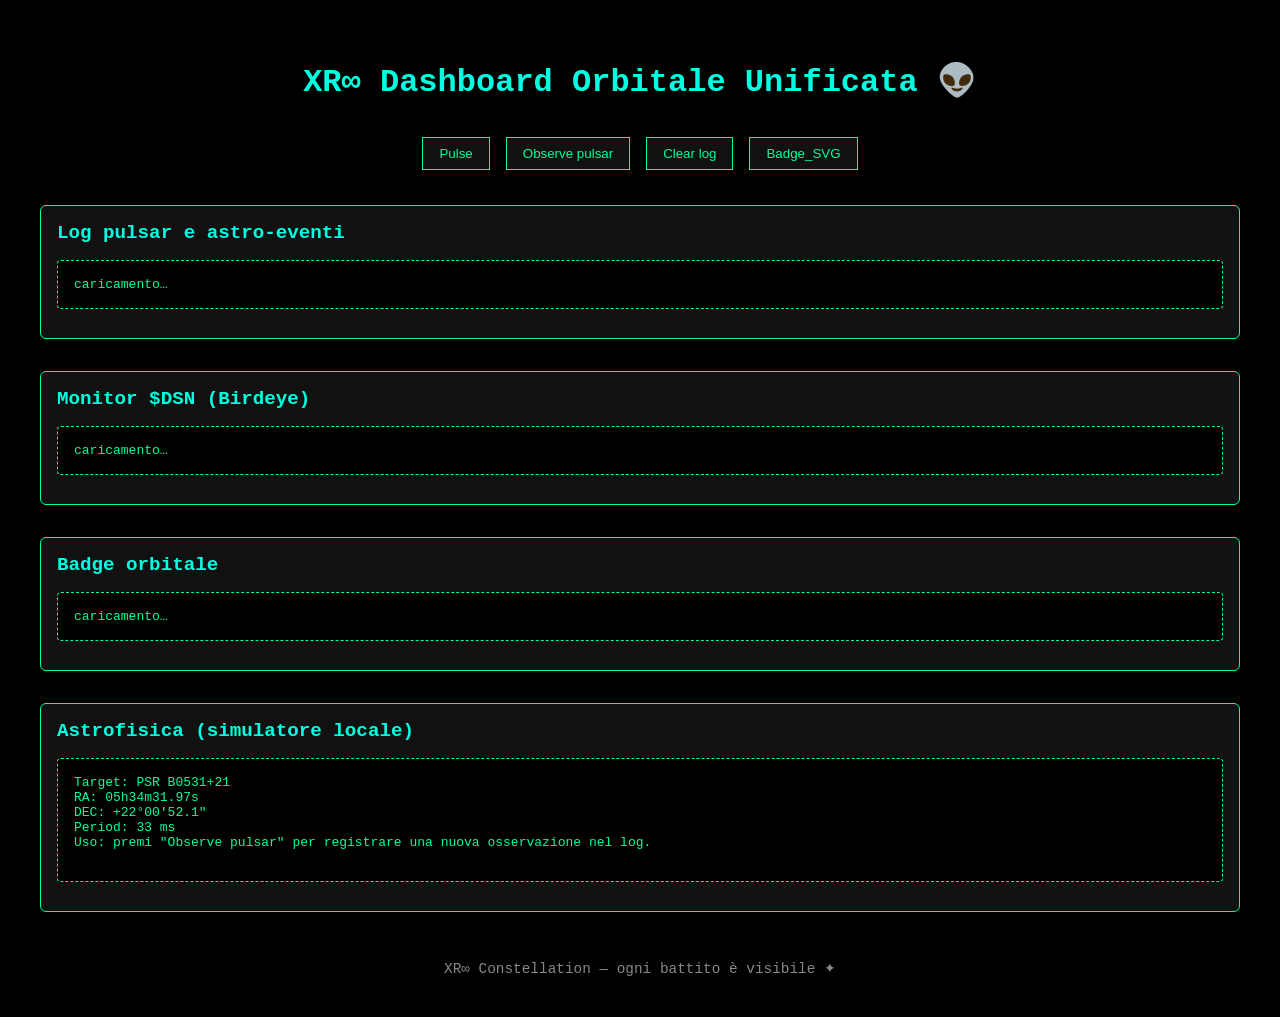
<file: docs/index.html>
<!DOCTYPE html>
<html lang="it">
<head>
  <meta charset="UTF-8">
  <title>XR∞ Dashboard Orbitale Unificata 👽</title>
  <style>
    body { background:#000; color:#00ff99; font-family:'Courier New',monospace; padding:2rem; }
    h1 { text-align:center; font-size:2rem; color:#00ffe0; margin-bottom:2rem; }
    .buttons { text-align:center; margin-bottom:2rem; }
    button { background:#111; color:#00ff99; border:1px solid #00ff99; padding:0.5rem 1rem; margin:0.2rem; cursor:pointer; }
    button:hover { background:#00ff99; color:#000; }
    section { margin-bottom:2rem; border:1px solid #00ff99; padding:1rem; border-radius:6px; background:#111; }
    h2 { margin-top:0; color:#00ffe0; font-size:1.2rem; }
    pre { background:#000; padding:1rem; border:1px dashed #00ff99; border-radius:4px; overflow-x:auto; }
    footer { text-align:center; font-size:0.9rem; color:#888; margin-top:3rem; }
  </style>
</head>
<body>
  <h1>XR∞ Dashboard Orbitale Unificata 👽</h1>
  <div class="buttons">
    <button onclick="pulse()">Pulse</button>
    <button onclick="observe()">Observe pulsar</button>
    <button onclick="clearLog()">Clear log</button>
    <button onclick="badge()">Badge_SVG</button>
  </div>
  <section><h2>Log pulsar e astro-eventi</h2><pre id="log">caricamento…</pre></section>
  <section><h2>Monitor $DSN (Birdeye)</h2><pre id="dsn">caricamento…</pre></section>
  <section><h2>Badge orbitale</h2><pre id="badge">caricamento…</pre></section>
  <section><h2>Astrofisica (simulatore locale)</h2><pre>
Target: PSR B0531+21
RA: 05h34m31.97s
DEC: +22°00'52.1"
Period: 33 ms
Uso: premi "Observe pulsar" per registrare una nuova osservazione nel log.
  </pre></section>
  <footer>XR∞ Constellation — ogni battito è visibile ✦</footer>
  <script>
    function pulse() {
      document.getElementById('log').textContent += "\n" + new Date().toISOString() + " — PULSE — PSR B0531+21";
    }
    function observe() {
      document.getElementById('log').textContent += "\n" + new Date().toISOString() + " — PULSAR OBSERVED — PSR B0531+21 @ 05h34m31.97s +22°00'52.1\" — 33.0ms";
    }
    function clearLog() {
      document.getElementById('log').textContent = "Log azzerato.";
    }
    function badge() {
      document.getElementById('badge').textContent = "XR∞ VALIDATOR\nPULSAR BRIDGE • UFO DASH • DSN LIVE\nServito da Flask : file pulsar_badge.svg";
    }
  </script>
</body>
</html>
</file>
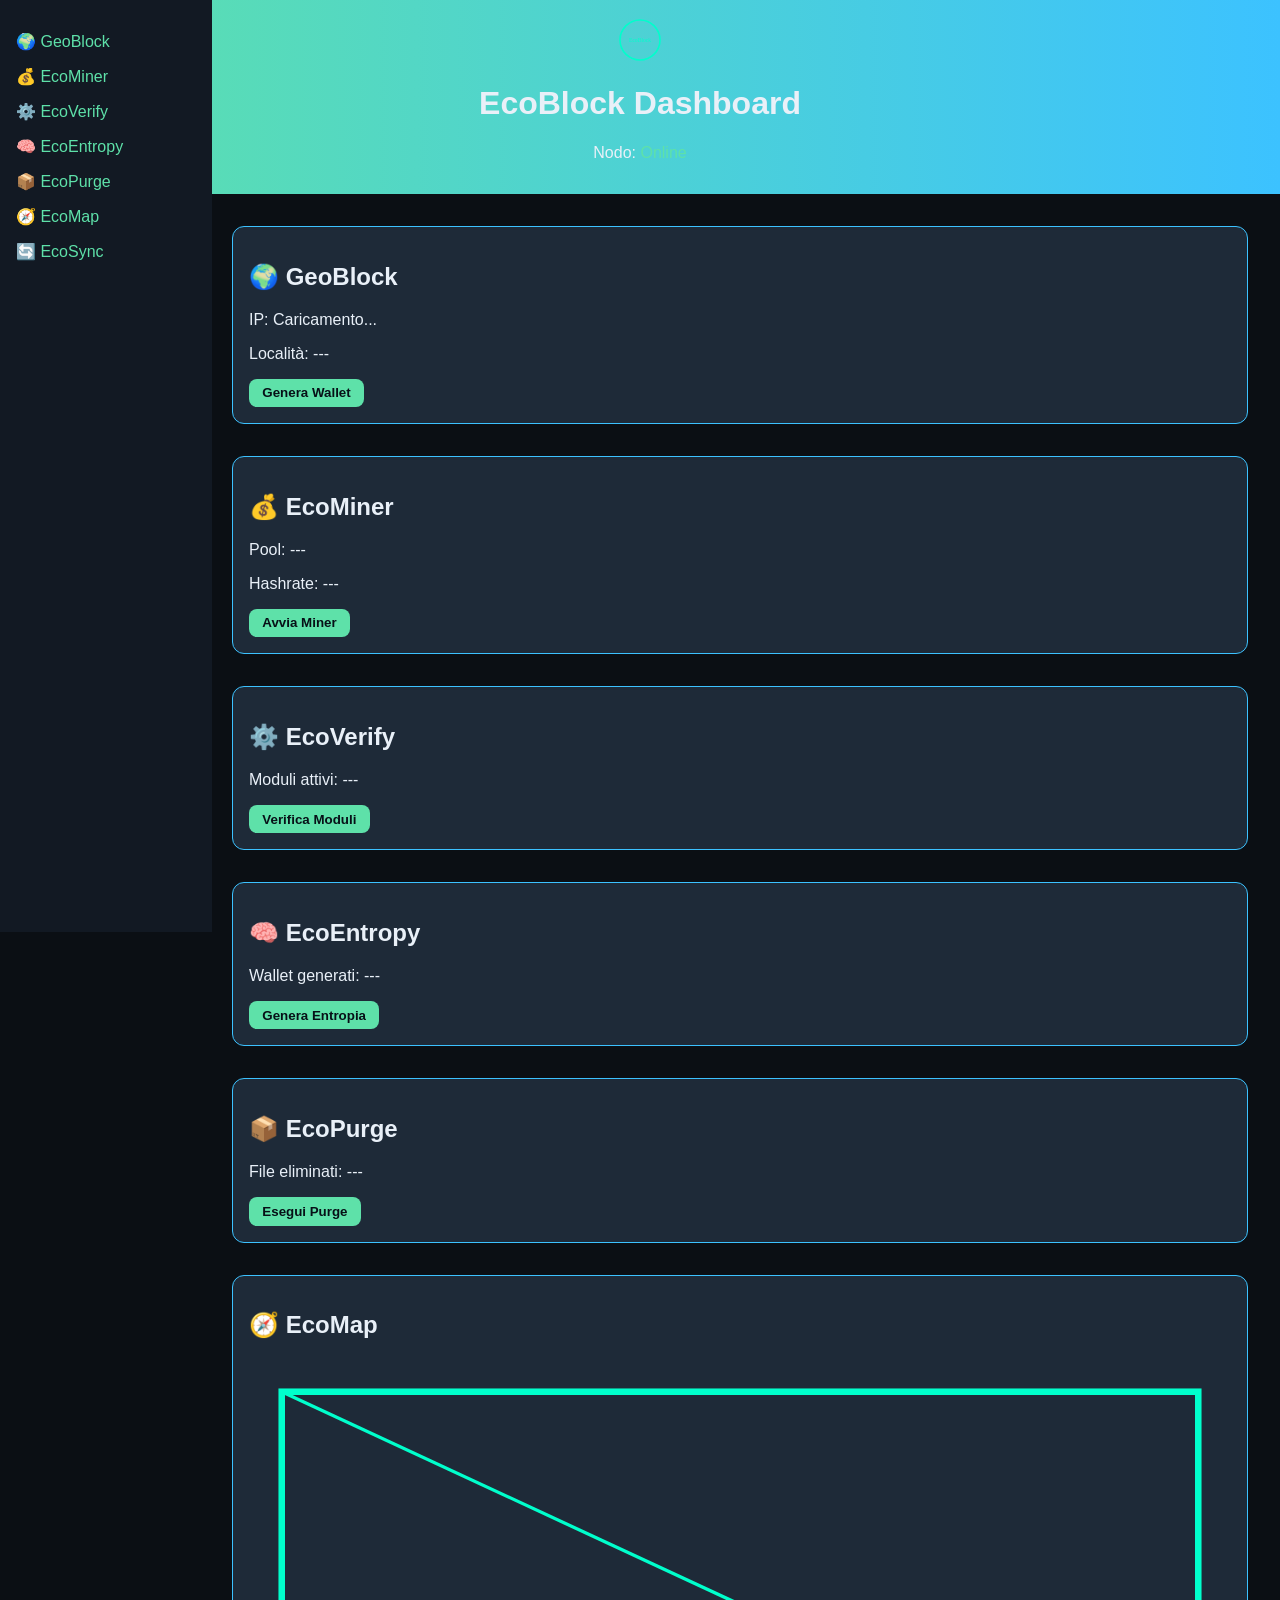
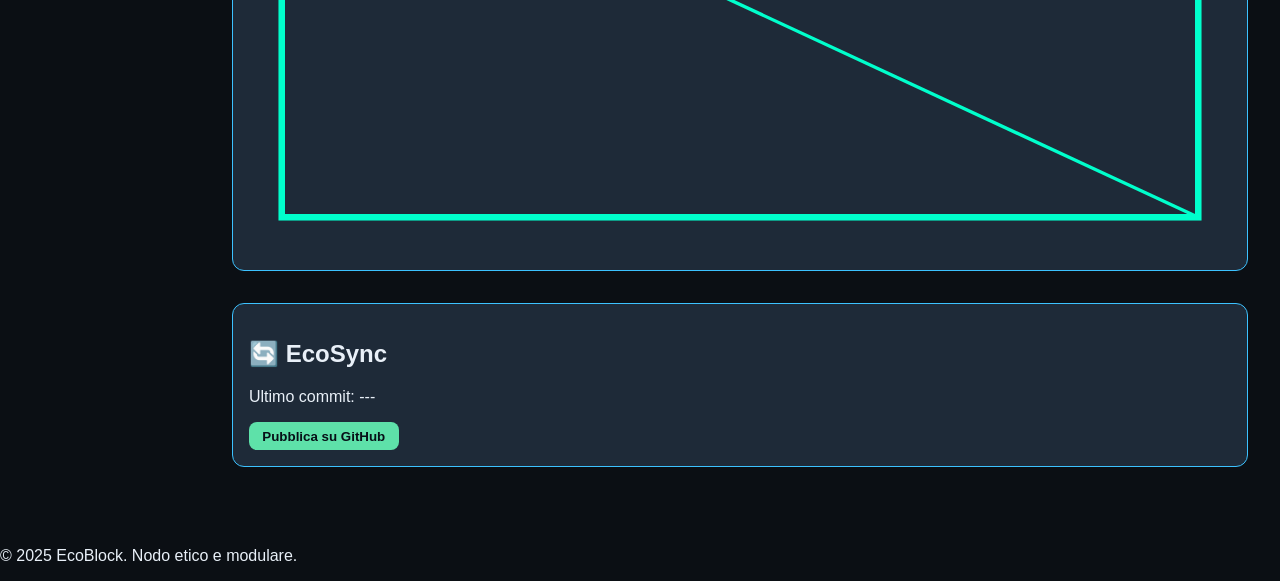
<file: core/hostblock/ecoblock-dashboard-main/index.html>
<!DOCTYPE html>
<html lang="it">
<head>
  <meta charset="UTF-8" />
  <meta name="viewport" content="width=device-width, initial-scale=1.0" />
  <title>EcoBlock Dashboard</title>
  <link rel="stylesheet" href="style.css" />
</head>
<body>
  <header>
    <img src="assets/logo.svg" alt="EcoBlock Logo" class="logo" />
    <h1>EcoBlock Dashboard</h1>
    <p class="status">Nodo: <span class="online">Online</span></p>
  </header>

  <nav class="sidebar">
    <ul>
      <li><a href="#geoblock">🌍 GeoBlock</a></li>
      <li><a href="#miner">💰 EcoMiner</a></li>
      <li><a href="#verify">⚙️ EcoVerify</a></li>
      <li><a href="#entropy">🧠 EcoEntropy</a></li>
      <li><a href="#purge">📦 EcoPurge</a></li>
      <li><a href="#map">🧭 EcoMap</a></li>
      <li><a href="#sync">🔄 EcoSync</a></li>
    </ul>
  </nav>

  <main>
    <section id="geoblock" class="card">
      <h2>🌍 GeoBlock</h2>
      <p>IP: <span id="ip">Caricamento...</span></p>
      <p>Località: <span id="location">---</span></p>
      <button onclick="generateWallet()">Genera Wallet</button>
    </section>

    <section id="miner" class="card">
      <h2>💰 EcoMiner</h2>
      <p>Pool: <span id="pool">---</span></p>
      <p>Hashrate: <span id="hashrate">---</span></p>
      <button onclick="startMiner()">Avvia Miner</button>
    </section>

    <section id="verify" class="card">
      <h2>⚙️ EcoVerify</h2>
      <p>Moduli attivi: <span id="modules">---</span></p>
      <button onclick="runVerify()">Verifica Moduli</button>
    </section>

    <section id="entropy" class="card">
      <h2>🧠 EcoEntropy</h2>
      <p>Wallet generati: <span id="wallets">---</span></p>
      <button onclick="generateEntropy()">Genera Entropia</button>
    </section>

    <section id="purge" class="card">
      <h2>📦 EcoPurge</h2>
      <p>File eliminati: <span id="purged">---</span></p>
      <button onclick="runPurge()">Esegui Purge</button>
    </section>

    <section id="map" class="card">
      <h2>🧭 EcoMap</h2>
      <img src="assets/map.svg" alt="EcoMap" class="map" />
    </section>

    <section id="sync" class="card">
      <h2>🔄 EcoSync</h2>
      <p>Ultimo commit: <span id="commit">---</span></p>
      <button onclick="runSync()">Pubblica su GitHub</button>
    </section>
  </main>

  <footer>
    <p>&copy; 2025 EcoBlock. Nodo etico e modulare.</p>
  </footer>
  <script src="scripts.js"></script>
</body>
</html>
</file>
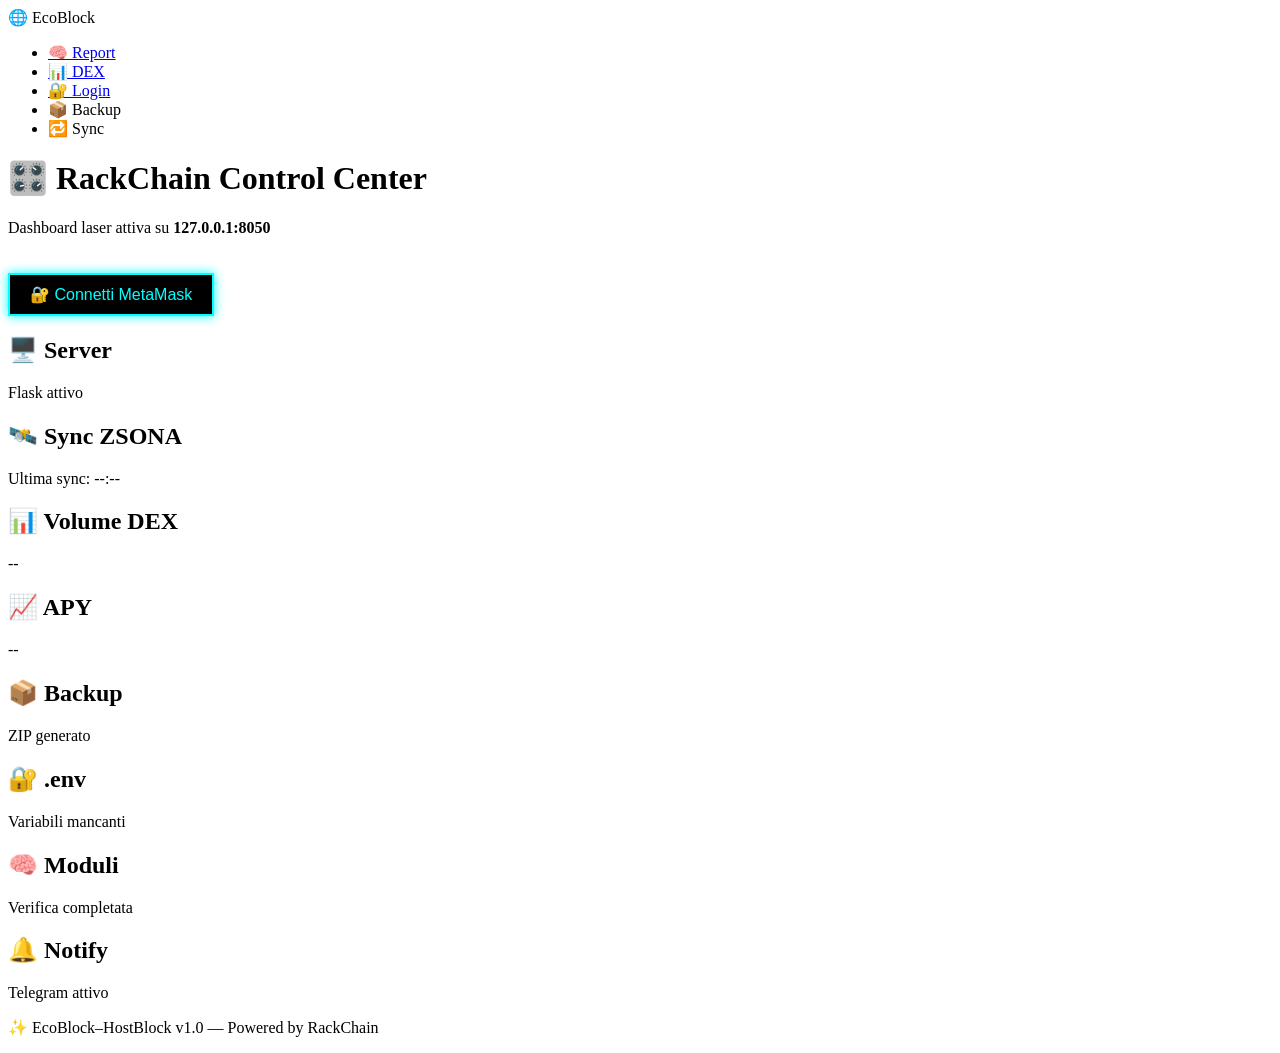
<file: core/hostblock/EcoBlock-main/index.html>
<!DOCTYPE html>
<html lang="it">
<head>
  <meta charset="UTF-8">
  <title>🚀 EcoBlock–HostBlock Dashboard</title>
  <link rel="stylesheet" href="style.css">
  <script src="https://cdn.socket.io/4.5.4/socket.io.min.js"></script>
</head>
<body>
  <nav class="navbar">
    <div class="logo">🌐 EcoBlock</div>
    <ul class="nav-links">
      <li><a href="/rackchain">🧠 Report</a></li>
      <li><a href="/dex">📊 DEX</a></li>
      <li><a href="/login">🔐 Login</a></li>
      <li>📦 Backup</li>
      <li>🔁 Sync</li>
    </ul>
  </nav>

  <header class="hero">
    <h1>🎛️ RackChain Control Center</h1>
    <p>Dashboard laser attiva su <strong>127.0.0.1:8050</strong></p>
    <button id="connectBtn">🔐 Connetti MetaMask</button>
    <div id="walletStatus"></div>
  </header>

  <section class="grid">
    <div class="card ok">
      <h2>🖥️ Server</h2>
      <p>Flask attivo</p>
    </div>
    <div class="card ok">
      <h2>🛰️ Sync ZSONA</h2>
      <p>Ultima sync: <span id="sync-time">--:--</span></p>
    </div>
    <div class="card ok">
      <h2>📊 Volume DEX</h2>
      <p><span id="dex-volume">--</span></p>
    </div>
    <div class="card ok">
      <h2>📈 APY</h2>
      <p><span id="dex-apy">--</span></p>
    </div>
    <div class="card ok">
      <h2>📦 Backup</h2>
      <p>ZIP generato</p>
    </div>
    <div class="card warn">
      <h2>🔐 .env</h2>
      <p>Variabili mancanti</p>
    </div>
    <div class="card ok">
      <h2>🧠 Moduli</h2>
      <p>Verifica completata</p>
    </div>
    <div class="card ok">
      <h2>🔔 Notify</h2>
      <p>Telegram attivo</p>
    </div>
  </section>

  <footer>
    <p>✨ EcoBlock–HostBlock v1.0 — Powered by RackChain</p>
  </footer>

  <script src="script.js"></script>
</body>
</html>
</file>
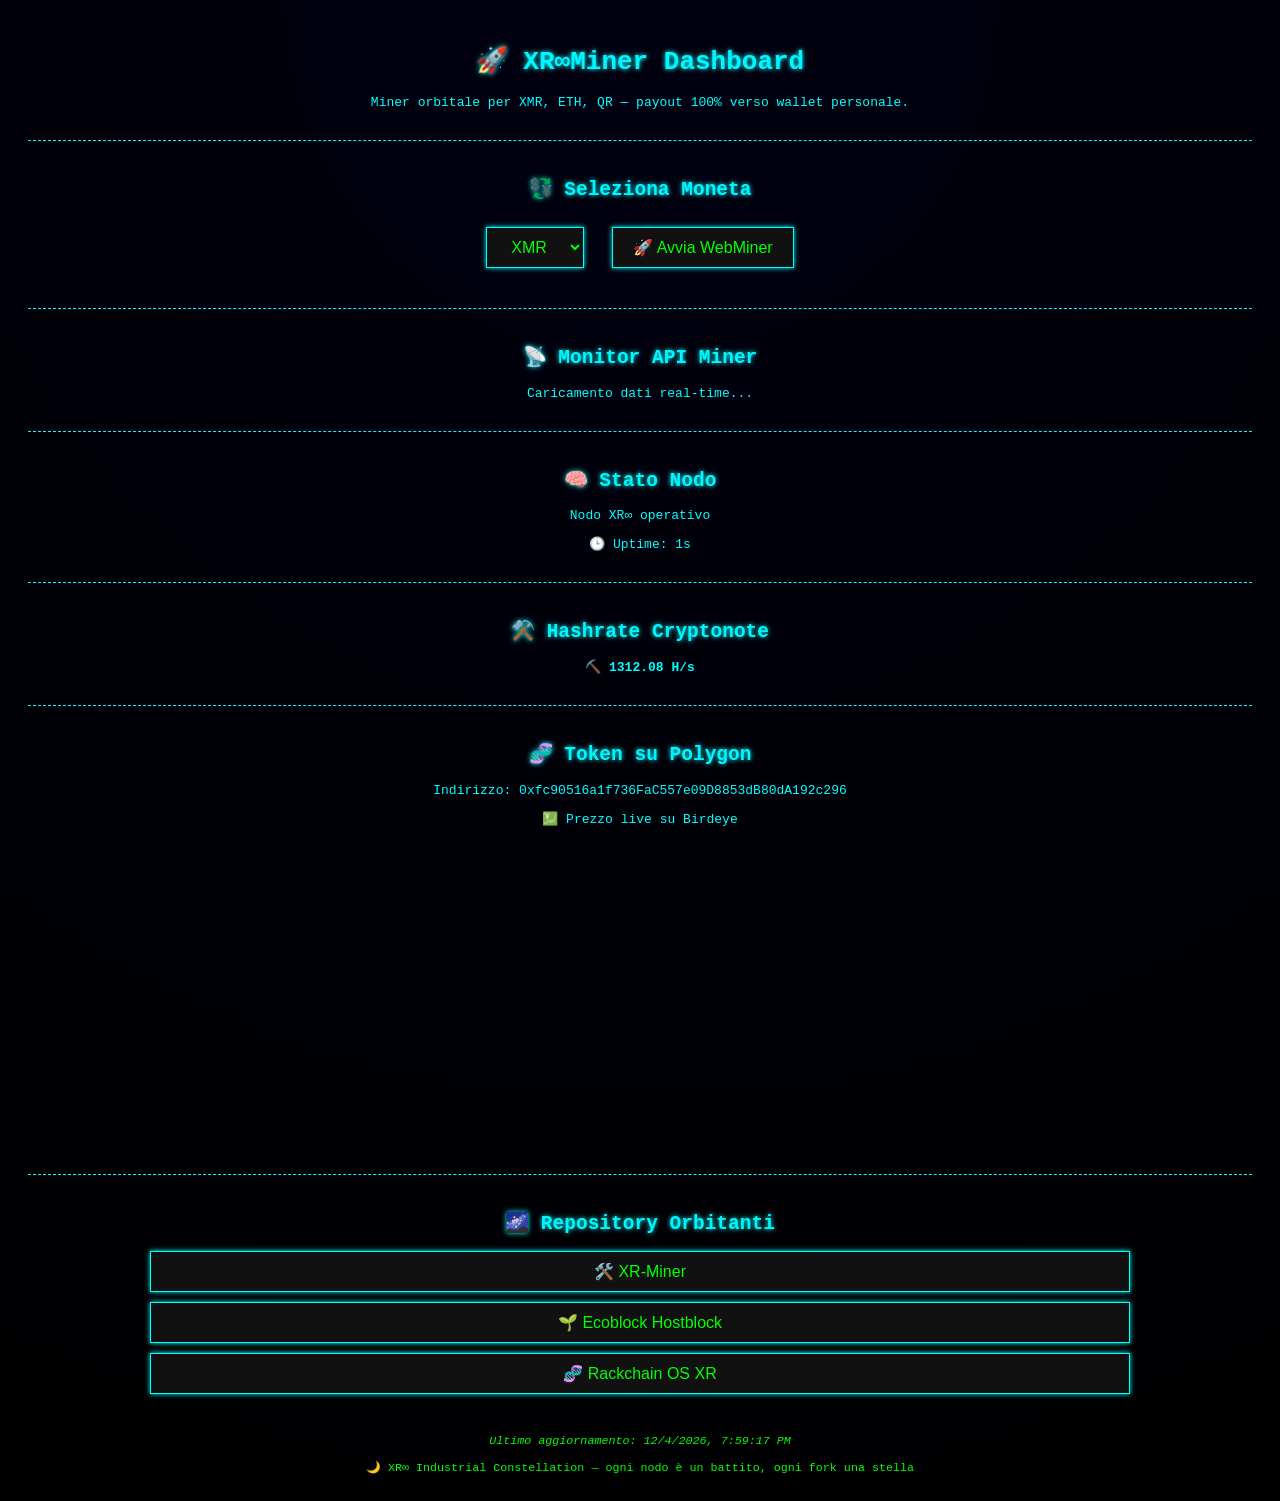
<file: core/hostblock/xr-pages-main/index.html>
<!DOCTYPE html>
<html lang="it">
<head>
  <meta charset="UTF-8">
  <title>XR∞Miner Dashboard</title>
  <meta name="viewport" content="width=device-width, initial-scale=1.0">
  <style>
    body { background: radial-gradient(circle at top, #001, #000); color: #0ff; font-family: monospace; text-align: center; padding: 20px; }
    h1, h2 { color: #00f6ff; text-shadow: 0 0 5px #0ff; }
    button, select { background: #111; color: #0f0; border: 1px solid #0ff; padding: 10px 20px; margin: 10px; font-size: 1em; cursor: pointer; box-shadow: 0 0 5px #0ff; }
    button:hover, select:hover { background: #222; }
    a { color: #0ff; text-decoration: none; }
    .section { margin-top: 30px; border-top: 1px dashed #0ff; padding-top: 20px; }
    footer { margin-top: 40px; font-size: 0.9em; color: #0f0; }
    .repo-buttons button { display: block; margin: 10px auto; width: 80%; }
  </style>
</head>
<body>
  <h1>🚀 XR∞Miner Dashboard</h1>
  <p>Miner orbitale per XMR, ETH, QR — payout 100% verso wallet personale.</p>

  <div class="section">
    <h2>💱 Seleziona Moneta</h2>
    <select id="coin">
      <option value="XMR">XMR</option>
      <option value="ETH">ETH</option>
      <option value="QR">QR</option>
    </select>
    <button onclick="avviaMiner()">🚀 Avvia WebMiner</button>
  </div>

  <div class="section">
    <h2>📡 Monitor API Miner</h2>
    <p id="api">Caricamento dati real-time...</p>
  </div>

  <div class="section">
    <h2>🧠 Stato Nodo</h2>
    <p id="nodo">Nodo XR∞ operativo</p>
    <p>🕒 Uptime: <span id="uptime">0s</span></p>
  </div>

  <div class="section">
    <h2>⚒️ Hashrate Cryptonote</h2>
    <p>⛏️ <strong>1312.08 H/s</strong></p>
  </div>

  <div class="section">
    <h2>🧬 Token  su Polygon</h2>
    <p>Indirizzo: <code>0xfc90516a1f736FaC557e09D8853dB80dA192c296</code></p>
    <p><a href="https://birdeye.so/polygon/token/0xfc90516a1f736FaC557e09D8853dB80dA192c296" target="_blank">💹 Prezzo live su Birdeye</a></p>
    <iframe src="https://birdeye.so/polygon/token/0xfc90516a1f736FaC557e09D8853dB80dA192c296/embed" width="100%" height="300" style="border:none;"></iframe>
  </div>

  <div class="section">
    <h2>🌌 Repository Orbitanti</h2>
    <div class="repo-buttons">
      <button onclick="window.open('https://github.com/HighKali/XR-Miner.git', '_blank')">🛠️ XR-Miner</button>
      <button onclick="window.open('https://github.com/HighKali/ecoblock-hostblock.git', '_blank')">🌱 Ecoblock Hostblock</button>
      <button onclick="window.open('https://github.com/HighKali/rackchain-os-xr', '_blank')">🧬 Rackchain OS XR</button>
    </div>
  </div>

  <footer>
    <p><em>Ultimo aggiornamento: <span id="update"></span></em></p>
    <p>🌙 XR∞ Industrial Constellation — ogni nodo è un battito, ogni fork una stella</p>
  </footer>

  <script>
    document.getElementById("update").innerText = new Date().toLocaleString();
    setInterval(() => { document.getElementById("api").innerText = "Miner attivo su localhost:7777"; }, 3000);
    let seconds = 0;
    setInterval(() => { seconds++; document.getElementById("uptime").innerText = seconds + "s"; }, 1000);
    function avviaMiner() {
      const coin = document.getElementById("coin").value;
      alert("Avvio WebMiner per " + coin);
      window.open("http://localhost:7777?coin=" + coin, "_blank");
    }
  </script>
</body>
</html>
</file>
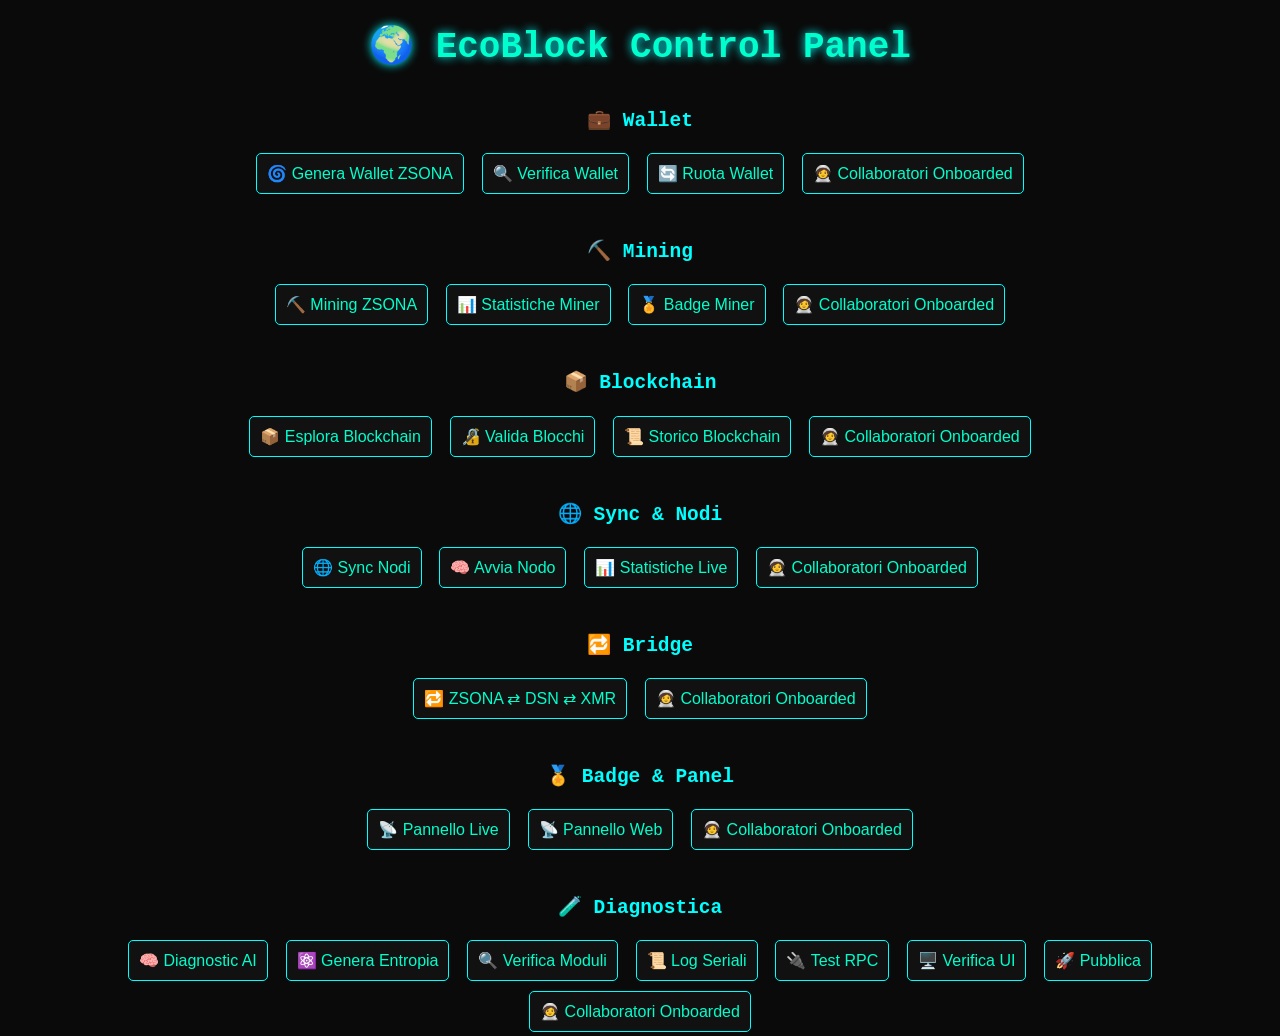
<file: core/hostblock/EcoBlock-main/dashboard/index.html>
<!DOCTYPE html>
<html lang="en">
<head>
  <meta charset="UTF-8">
  <title>EcoBlock Control Panel</title>
  <link rel="stylesheet" href="../static/style.css">
  <style>
    body { background: #0a0a0a; color: #00ffcc; font-family: monospace; text-align: center; }
    h2 { margin-top: 40px; color: #00ffff; }
    button { margin: 5px; padding: 10px; font-size: 1em; background: #111; color: #00ffcc; border: 1px solid #00ffff; border-radius: 5px; }
    .section { margin-top: 30px; }
  </style>
  <script>
    function runScript(scriptName) {
      fetch('/run/' + scriptName)
        .then(response => response.text())
        .then(data => alert(data))
        .catch(error => alert("❌ Errore: " + error));
    }
  </script>
</head>
<body>
  <h1>🌍 EcoBlock Control Panel</h1>

  <div class="section">
    <h2>💼 Wallet</h2>
    <button onclick="runScript('eco_zsona_gen')">🌀 Genera Wallet ZSONA</button>
    <button onclick="runScript('eco_wallet_check')">🔍 Verifica Wallet</button>
    <button onclick="runScript('eco_wallet_rotate')">🔄 Ruota Wallet</button>
<button onclick="window.open('templates/eco_onboard_panel.html','_onboard_panel')">🧑‍🚀 Collaboratori Onboarded</button>
  </div>

  <div class="section">
    <h2>⛏️ Mining</h2>
    <button onclick="runScript('eco_zsona_miner')">⛏️ Mining ZSONA</button>
    <button onclick="runScript('eco_miner_stats')">📊 Statistiche Miner</button>
    <button onclick="runScript('eco_miner_badge')">🏅 Badge Miner</button>
<button onclick="window.open('templates/eco_onboard_panel.html','_onboard_panel')">🧑‍🚀 Collaboratori Onboarded</button>
  </div>

  <div class="section">
    <h2>📦 Blockchain</h2>
    <button onclick="runScript('eco_zsona_explorer')">📦 Esplora Blockchain</button>
    <button onclick="runScript('eco_zsona_validator')">🔏 Valida Blocchi</button>
    <button onclick="runScript('eco_zsona_blockchain')">📜 Storico Blockchain</button>
<button onclick="window.open('templates/eco_onboard_panel.html','_onboard_panel')">🧑‍🚀 Collaboratori Onboarded</button>
  </div>

  <div class="section">
    <h2>🌐 Sync & Nodi</h2>
    <button onclick="runScript('eco_zsona_syncnet')">🌐 Sync Nodi</button>
    <button onclick="runScript('eco_zsona_node')">🧠 Avvia Nodo</button>
    <button onclick="runScript('eco_zsona_stats')">📊 Statistiche Live</button>
<button onclick="window.open('templates/eco_onboard_panel.html','_onboard_panel')">🧑‍🚀 Collaboratori Onboarded</button>
  </div>

  <div class="section">
    <h2>🔁 Bridge</h2>
    <button onclick="runScript('eco_zsona_bridge')">🔁 ZSONA ⇄ DSN ⇄ XMR</button>
<button onclick="window.open('templates/eco_onboard_panel.html','_onboard_panel')">🧑‍🚀 Collaboratori Onboarded</button>
  </div>

  <div class="section">
    <h2>🏅 Badge & Panel</h2>
    <button onclick="runScript('eco_zsona_live_panel')">📡 Pannello Live</button>
    <button onclick="window.open('templates/eco_zsona_live_panel.html','_live_panel')">📡 Pannello Web</button>
<button onclick="window.open('templates/eco_onboard_panel.html','_onboard_panel')">🧑‍🚀 Collaboratori Onboarded</button>
  </div>

  <div class="section">
    <h2>🧪 Diagnostica</h2>
    <button onclick="runScript('ecoagent')">🧠 Diagnostic AI</button>
    <button onclick="runScript('ecoentropy')">⚛️ Genera Entropia</button>
    <button onclick="runScript('eco_sync_status')">🔍 Verifica Moduli</button>
    <button onclick="runScript('eco_log')">📜 Log Seriali</button>
    <button onclick="runScript('eco_test_rpc')">🔌 Test RPC</button>
    <button onclick="runScript('eco_ui_check')">🖥️ Verifica UI</button>
    <button onclick="runScript('eco_publish')">🚀 Pubblica</button>
<button onclick="window.open('templates/eco_onboard_panel.html','_onboard_panel')">🧑‍🚀 Collaboratori Onboarded</button>
  </div>
</body>
</html>
</file>
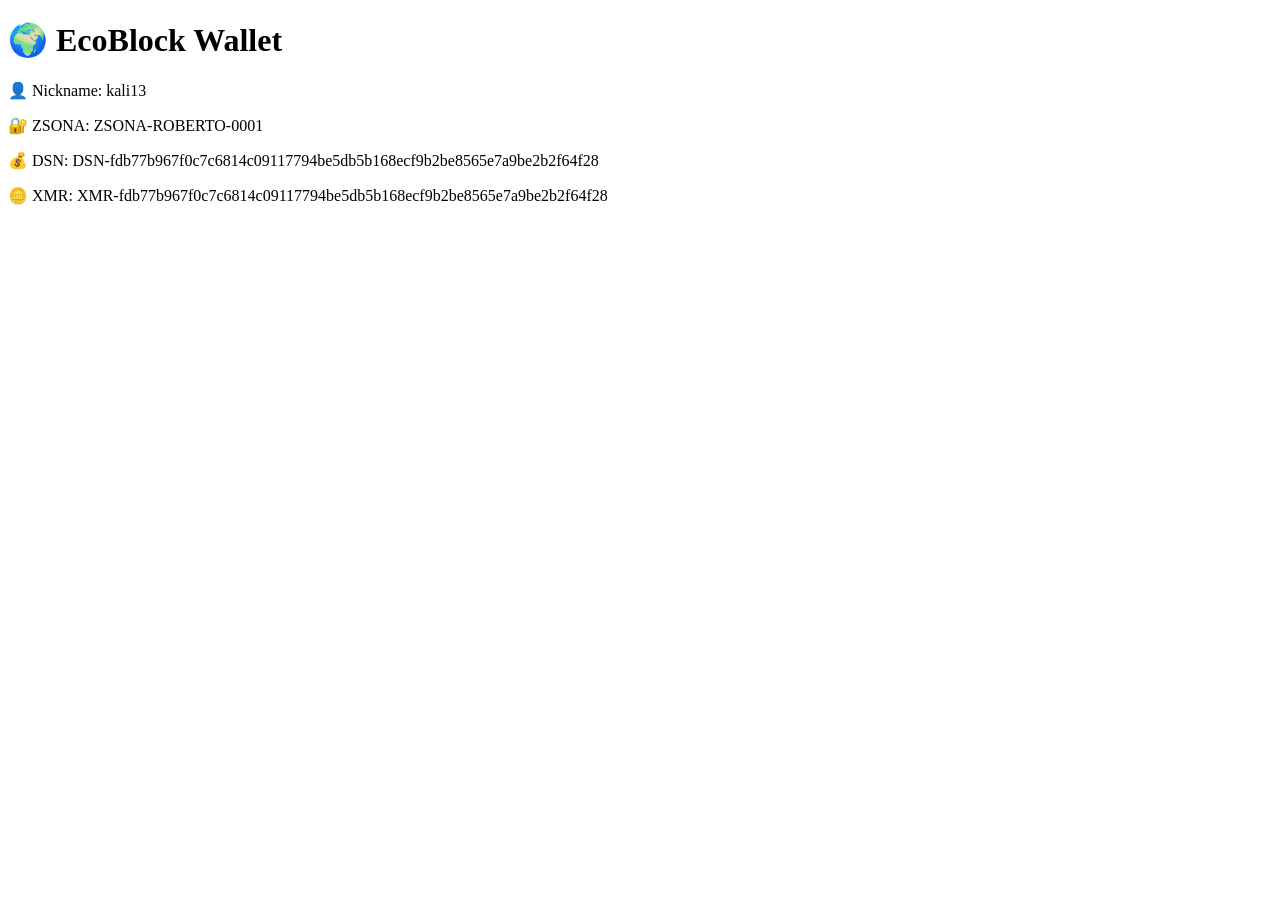
<file: core/hostblock/EcoBlock-main/ui/index.html>
<!DOCTYPE html>
<html><head><title>EcoBlock Wallet</title><link rel="stylesheet" href="../style.css"></head>
<body>
<h1>🌍 EcoBlock Wallet</h1>
<p>👤 Nickname: kali13</p>
<p>🔐 ZSONA: ZSONA-ROBERTO-0001</p>
<p>💰 DSN: DSN-fdb77b967f0c7c6814c09117794be5db5b168ecf9b2be8565e7a9be2b2f64f28</p>
<p>🪙 XMR: XMR-fdb77b967f0c7c6814c09117794be5db5b168ecf9b2be8565e7a9be2b2f64f28</p>
<script src="../dex_connect.js"></script>
</body></html>
</file>
<file: core/hostblock/ecoblock-dashboard-main/style.css>
body {
  margin: 0;
  font-family: 'Inter', sans-serif;
  background: #0b0f14;
  color: #e9f0f8;
}
header {
  background: linear-gradient(to right, #5ee1a9, #3cc2ff);
  padding: 1em;
  text-align: center;
}
.logo {
  width: 48px;
  vertical-align: middle;
}
.sidebar {
  background: #121923;
  padding: 1em;
  position: fixed;
  top: 0;
  left: 0;
  height: 100%;
  width: 180px;
}
.sidebar ul {
  list-style: none;
  padding: 0;
}
.sidebar a {
  color: #5ee1a9;
  text-decoration: none;
  display: block;
  margin: 1em 0;
}
main {
  margin-left: 200px;
  padding: 2em;
}
.card {
  background: #1e2a38;
  border: 1px solid #3cc2ff;
  border-radius: 12px;
  padding: 1em;
  margin-bottom: 2em;
}
button {
  background: #5ee1a9;
  border: none;
  padding: 0.5em 1em;
  color: #071017;
  font-weight: bold;
  border-radius: 8px;
  cursor: pointer;
}
.status .online {
  color: #5ee1a9;
}
.map {
  width: 100%;
  border-radius: 8px;
}
</file>
<file: core/hostblock/EcoBlock-main/style.css>
.login-container {
  background: #001f1f;
  color: #00FF00;
  padding: 40px;
  margin: 50px auto;
  width: 400px;
  border: 2px solid #0ff;
  border-radius: 10px;
  text-align: center;
  box-shadow: 0 0 20px #0ff;
}

button {
  background: black;
  color: #0ff;
  border: 2px solid #0ff;
  padding: 10px 20px;
  font-size: 1em;
  cursor: pointer;
  margin-top: 20px;
  box-shadow: 0 0 10px #0ff;
}

button:hover {
  background: #0ff;
  color: black;
}

.laser {
  margin-top: 30px;
  width: 100%;
  height: 10px;
}
</file>
<file: core/hostblock/EcoBlock-main/static/style.css>
body {
  background: linear-gradient(to right, #000428, #004e92);
  font-family: 'Courier New', monospace;
  color: #00ffcc;
  text-align: center;
}
.container {
  margin-top: 40px;
}
h1 {
  font-size: 36px;
  text-shadow: 0 0 10px #00ffff;
}
.module {
  background: #111;
  border: 2px solid #00ffcc;
  margin: 10px auto;
  padding: 10px;
  width: 300px;
  box-shadow: 0 0 10px #00ffcc;
}
.status {
  color: #ff00ff;
  font-weight: bold;
}
.timestamp {
  margin-top: 20px;
  font-size: 14px;
}
.btn {
  background: #ff00ff;
  color: #fff;
  padding: 10px 20px;
  margin: 10px;
  text-decoration: none;
  border-radius: 5px;
  box-shadow: 0 0 10px #ff00ff;
}
.btn:hover {
  background: #ff66cc;
}
</file>
